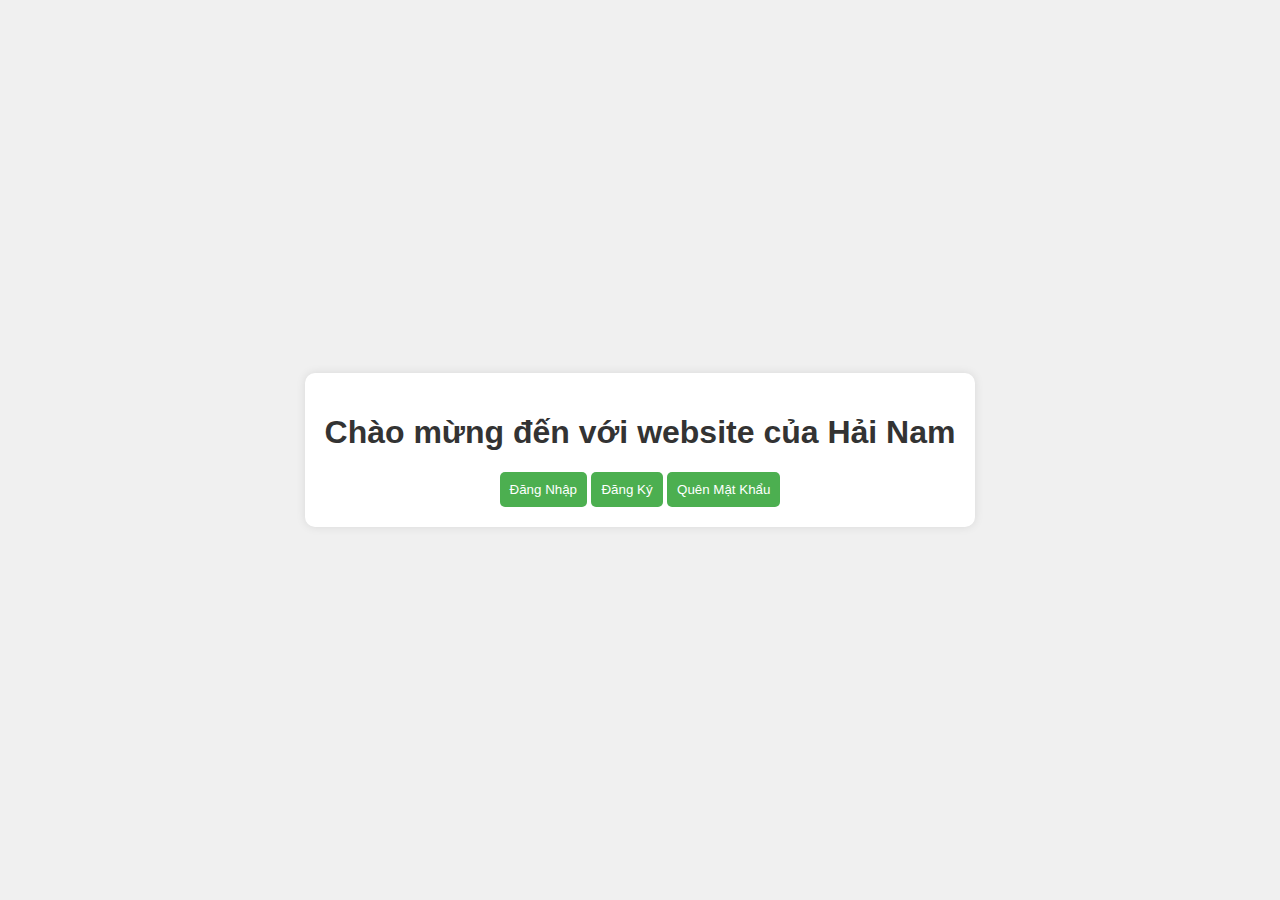
<file: index.html>
<!DOCTYPE html>
<html lang="vi">
<head>
    <meta charset="UTF-8">
    <meta name="viewport" content="width=device-width, initial-scale=1.0">
    <title>Trang chính</title>
    <link rel="stylesheet" href="style.css">
</head>
<body>
    <div class="container">
        <h1>Chào mừng đến với website của Hải Nam</h1>
        <button onclick="window.location.href='login.html'">Đăng Nhập</button>
        <button onclick="window.location.href='signup.html'">Đăng Ký</button>
        <button onclick="window.location.href='forgotpass.html'">Quên Mật Khẩu</button>
    </div>
</body>
</html>
</file>
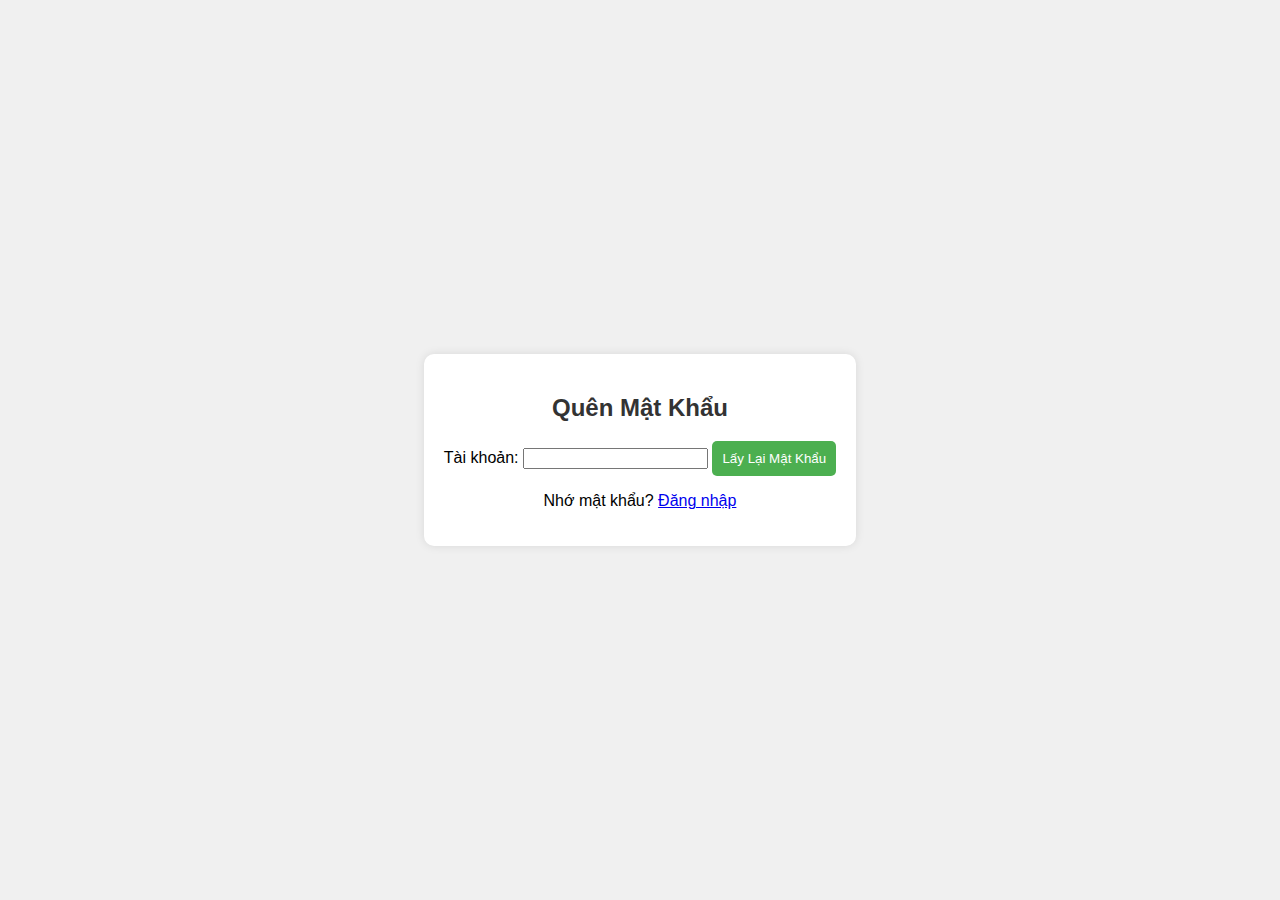
<file: forgotpass.html>
<!DOCTYPE html>
<html lang="vi">
<head>
    <meta charset="UTF-8">
    <meta name="viewport" content="width=device-width, initial-scale=1.0">
    <title>Quên Mật Khẩu</title>
    <link rel="stylesheet" href="style.css">
</head>
<body>
    <div class="container">
        <h2>Quên Mật Khẩu</h2>
        <form method="POST" action="forgotpass.php">
            <label for="username">Tài khoản:</label>
            <input type="text" id="username" name="username" required>
            <button type="submit">Lấy Lại Mật Khẩu</button>
        </form>
        <p>Nhớ mật khẩu? <a href="login.html">Đăng nhập</a></p>
    </div>
</body>
</html>
</file>
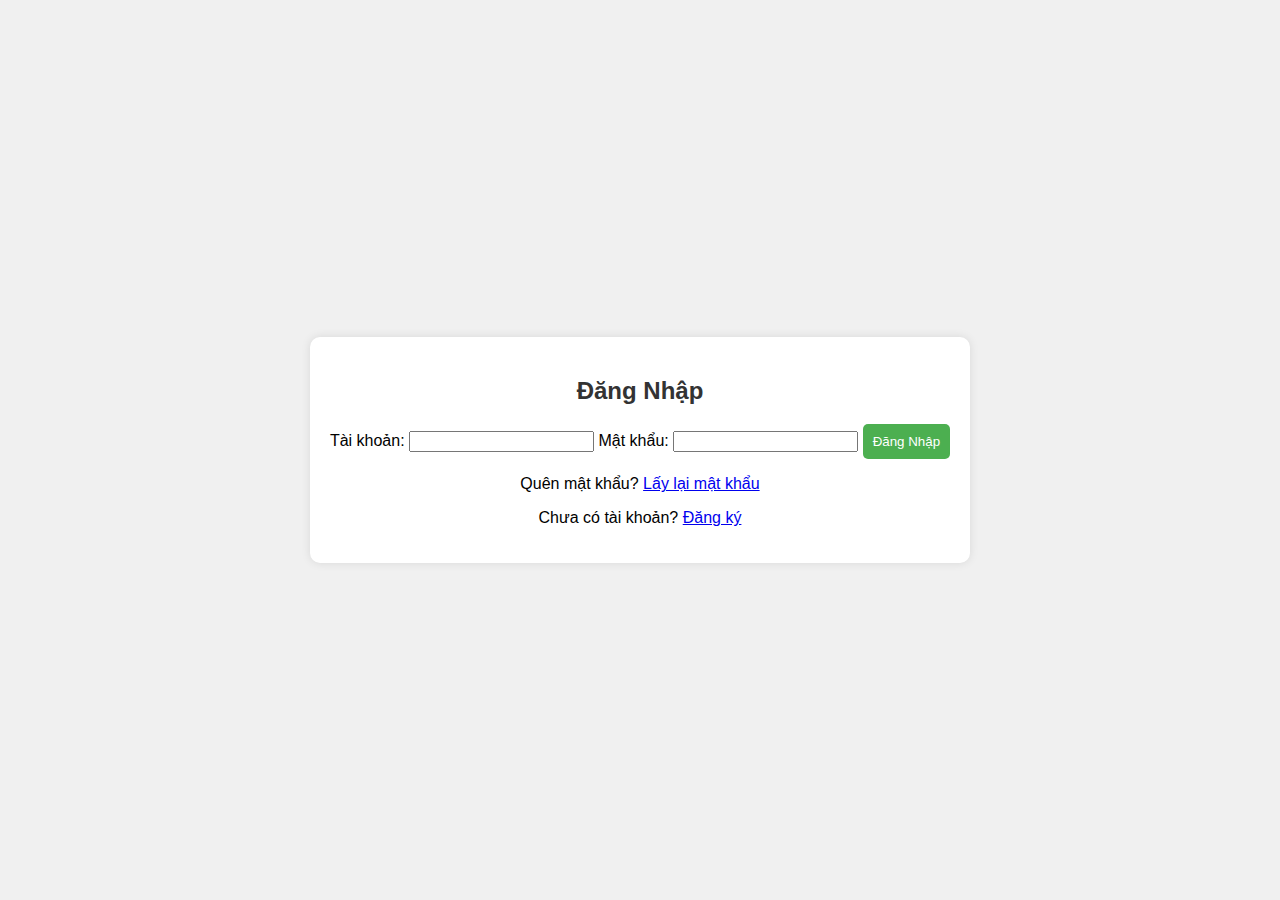
<file: login.html>
<!DOCTYPE html>
<html lang="vi">
<head>
    <meta charset="UTF-8">
    <meta name="viewport" content="width=device-width, initial-scale=1.0">
    <title>Đăng Nhập</title>
    <link rel="stylesheet" href="style.css">
</head>
<body>
    <div class="container">
        <h2>Đăng Nhập</h2>
        <form method="POST" action="login.php">
            <label for="username">Tài khoản:</label>
            <input type="text" id="username" name="username" required>
            <label for="password">Mật khẩu:</label>
            <input type="password" id="password" name="password" required>
            <button type="submit">Đăng Nhập</button>
        </form>
        <p>Quên mật khẩu? <a href="forgotpass.html">Lấy lại mật khẩu</a></p>
        <p>Chưa có tài khoản? <a href="signup.html">Đăng ký</a></p>
    </div>
</body>
</html>
</file>
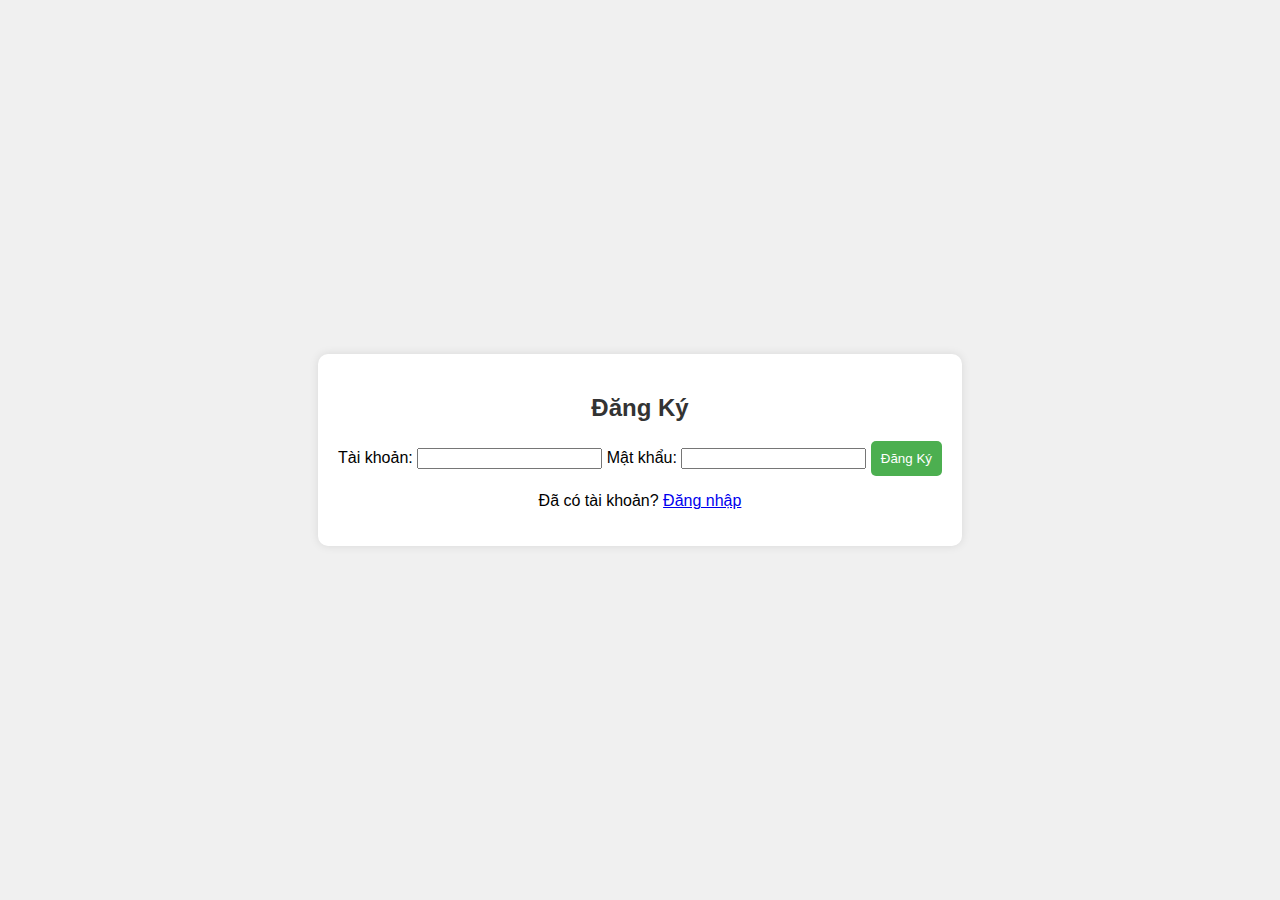
<file: signup.html>
<!DOCTYPE html>
<html lang="vi">
<head>
    <meta charset="UTF-8">
    <meta name="viewport" content="width=device-width, initial-scale=1.0">
    <title>Đăng Ký</title>
    <link rel="stylesheet" href="style.css">
</head>
<body>
    <div class="container">
        <h2>Đăng Ký</h2>
        <form method="POST" action="register.php">
            <label for="username">Tài khoản:</label>
            <input type="text" id="username" name="username" required>
            <label for="password">Mật khẩu:</label>
            <input type="password" id="password" name="password" required>
            <button type="submit">Đăng Ký</button>
        </form>
        <p>Đã có tài khoản? <a href="login.html">Đăng nhập</a></p>
    </div>
</body>
</html>
</file>
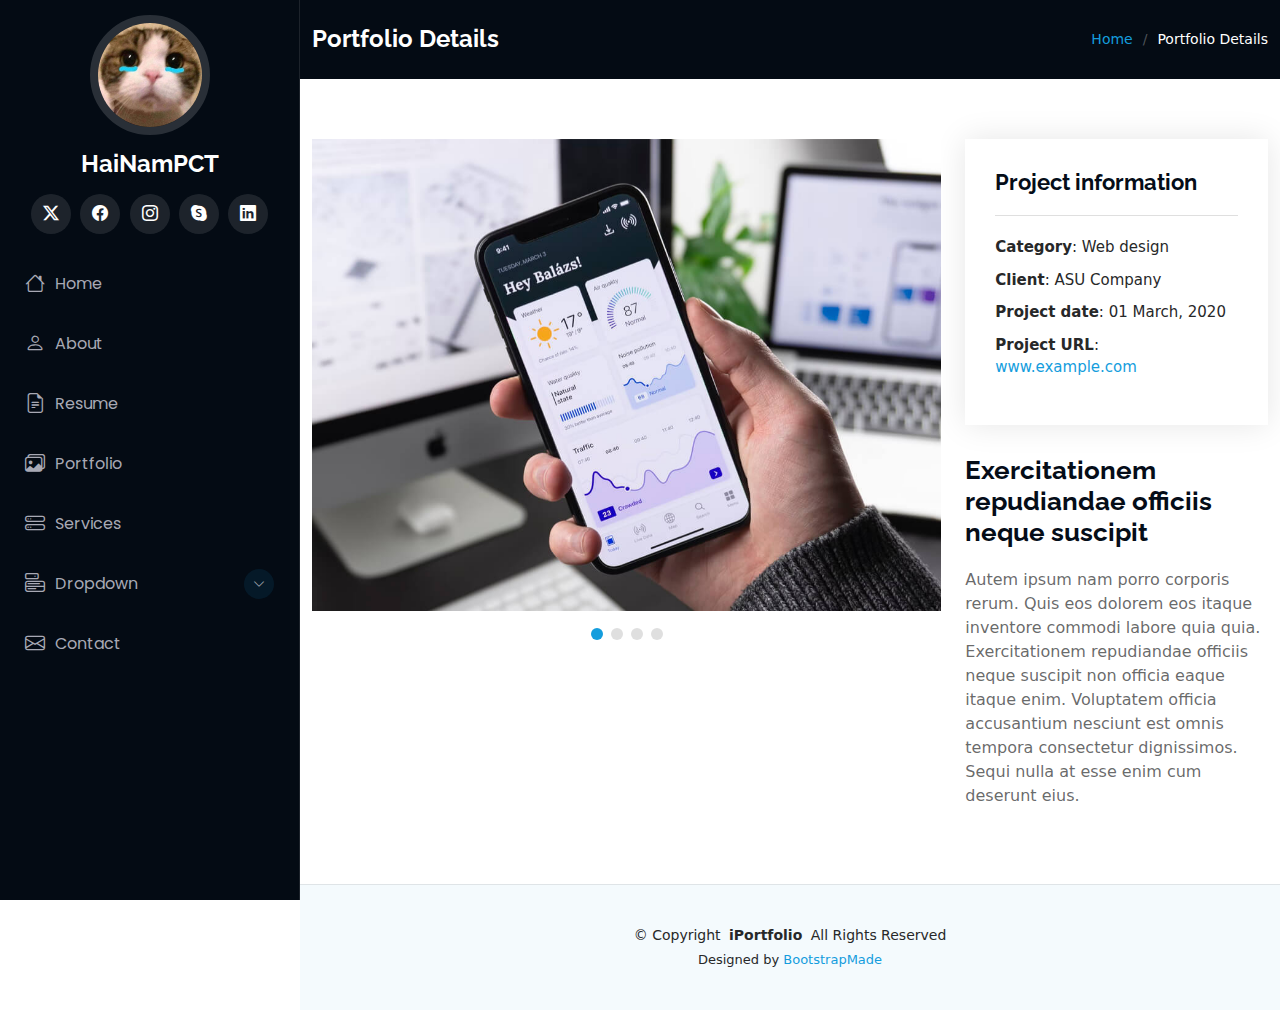
<file: templates/portfolio-details.html>
<!DOCTYPE html>
<html lang="en">

<head>
  <meta charset="utf-8">
  <meta content="width=device-width, initial-scale=1.0" name="viewport">
  <title>HaiNamPCT</title>
  <meta content="" name="description">
  <meta content="" name="keywords">

  <!-- Favicons -->
  <link href="assets/img/favicon.png" rel="icon">
  <link href="assets/img/apple-touch-icon.png" rel="apple-touch-icon">

  <!-- Fonts -->
  <link href="https://fonts.googleapis.com" rel="preconnect">
  <link href="https://fonts.gstatic.com" rel="preconnect" crossorigin>
  <link href="https://fonts.googleapis.com/css2?family=Roboto:ital,wght@0,100;0,300;0,400;0,500;0,700;0,900;1,100;1,300;1,400;1,500;1,700;1,900&family=Poppins:ital,wght@0,100;0,200;0,300;0,400;0,500;0,600;0,700;0,800;0,900;1,100;1,200;1,300;1,400;1,500;1,600;1,700;1,800;1,900&family=Raleway:ital,wght@0,100;0,200;0,300;0,400;0,500;0,600;0,700;0,800;0,900;1,100;1,200;1,300;1,400;1,500;1,600;1,700;1,800;1,900&display=swap" rel="stylesheet">

  <!-- Vendor CSS Files -->
  <link href="assets/vendor/bootstrap/css/bootstrap.min.css" rel="stylesheet">
  <link href="assets/vendor/bootstrap-icons/bootstrap-icons.css" rel="stylesheet">
  <link href="assets/vendor/aos/aos.css" rel="stylesheet">
  <link href="assets/vendor/glightbox/css/glightbox.min.css" rel="stylesheet">
  <link href="assets/vendor/swiper/swiper-bundle.min.css" rel="stylesheet">

  <!-- Main CSS File -->
  <link href="assets/css/main.css" rel="stylesheet">

  <!-- =======================================================
  * Template Name: iPortfolio
  * Template URL: https://bootstrapmade.com/iportfolio-bootstrap-portfolio-websites-template/
  * Updated: Jun 29 2024 with Bootstrap v5.3.3
  * Author: BootstrapMade.com
  * License: https://bootstrapmade.com/license/
  ======================================================== -->
</head>

<body class="portfolio-details-page">

  <header id="header" class="header dark-background d-flex flex-column">
    <i class="header-toggle d-xl-none bi bi-list"></i>

    <div class="profile-img">
      <img src="assets/img/my-profile-img.jpg" alt="" class="img-fluid rounded-circle">
    </div>

    <a href="index.html" class="logo d-flex align-items-center justify-content-center">
      <!-- Uncomment the line below if you also wish to use an image logo -->
      <!-- <img src="assets/img/logo.png" alt=""> -->
      <h1 class="sitename">HaiNamPCT</h1>
    </a>

    <div class="social-links text-center">
      <a href="#" class="twitter"><i class="bi bi-twitter-x"></i></a>
      <a href="#" class="facebook"><i class="bi bi-facebook"></i></a>
      <a href="#" class="instagram"><i class="bi bi-instagram"></i></a>
      <a href="#" class="google-plus"><i class="bi bi-skype"></i></a>
      <a href="#" class="linkedin"><i class="bi bi-linkedin"></i></a>
    </div>

    <nav id="navmenu" class="navmenu">
      <ul>
        <li><a href="#hero"><i class="bi bi-house navicon"></i>Home</a></li>
        <li><a href="#about"><i class="bi bi-person navicon"></i> About</a></li>
        <li><a href="#resume"><i class="bi bi-file-earmark-text navicon"></i> Resume</a></li>
        <li><a href="#portfolio"><i class="bi bi-images navicon"></i> Portfolio</a></li>
        <li><a href="#services"><i class="bi bi-hdd-stack navicon"></i> Services</a></li>
        <li class="dropdown"><a href="#"><i class="bi bi-menu-button navicon"></i> <span>Dropdown</span> <i class="bi bi-chevron-down toggle-dropdown"></i></a>
          <ul>
            <li><a href="#">Dropdown 1</a></li>
            <li class="dropdown"><a href="#"><span>Deep Dropdown</span> <i class="bi bi-chevron-down toggle-dropdown"></i></a>
              <ul>
                <li><a href="#">Deep Dropdown 1</a></li>
                <li><a href="#">Deep Dropdown 2</a></li>
                <li><a href="#">Deep Dropdown 3</a></li>
                <li><a href="#">Deep Dropdown 4</a></li>
                <li><a href="#">Deep Dropdown 5</a></li>
              </ul>
            </li>
            <li><a href="#">Dropdown 2</a></li>
            <li><a href="#">Dropdown 3</a></li>
            <li><a href="#">Dropdown 4</a></li>
          </ul>
        </li>
        <li><a href="#contact"><i class="bi bi-envelope navicon"></i> Contact</a></li>
      </ul>
    </nav>

  </header>

  <main class="main">

    <!-- Page Title -->
    <div class="page-title dark-background">
      <div class="container d-lg-flex justify-content-between align-items-center">
        <h1 class="mb-2 mb-lg-0">Portfolio Details</h1>
        <nav class="breadcrumbs">
          <ol>
            <li><a href="index.html">Home</a></li>
            <li class="current">Portfolio Details</li>
          </ol>
        </nav>
      </div>
    </div><!-- End Page Title -->

    <!-- Portfolio Details Section -->
    <section id="portfolio-details" class="portfolio-details section">

      <div class="container" data-aos="fade-up" data-aos-delay="100">

        <div class="row gy-4">

          <div class="col-lg-8">
            <div class="portfolio-details-slider swiper init-swiper">

              <script type="application/json" class="swiper-config">
                {
                  "loop": true,
                  "speed": 600,
                  "autoplay": {
                    "delay": 5000
                  },
                  "slidesPerView": "auto",
                  "pagination": {
                    "el": ".swiper-pagination",
                    "type": "bullets",
                    "clickable": true
                  }
                }
              </script>

              <div class="swiper-wrapper align-items-center">

                <div class="swiper-slide">
                  <img src="assets/img/portfolio/app-1.jpg" alt="">
                </div>

                <div class="swiper-slide">
                  <img src="assets/img/portfolio/product-1.jpg" alt="">
                </div>

                <div class="swiper-slide">
                  <img src="assets/img/portfolio/branding-1.jpg" alt="">
                </div>

                <div class="swiper-slide">
                  <img src="assets/img/portfolio/books-1.jpg" alt="">
                </div>

              </div>
              <div class="swiper-pagination"></div>
            </div>
          </div>

          <div class="col-lg-4">
            <div class="portfolio-info" data-aos="fade-up" data-aos-delay="200">
              <h3>Project information</h3>
              <ul>
                <li><strong>Category</strong>: Web design</li>
                <li><strong>Client</strong>: ASU Company</li>
                <li><strong>Project date</strong>: 01 March, 2020</li>
                <li><strong>Project URL</strong>: <a href="#">www.example.com</a></li>
              </ul>
            </div>
            <div class="portfolio-description" data-aos="fade-up" data-aos-delay="300">
              <h2>Exercitationem repudiandae officiis neque suscipit</h2>
              <p>
                Autem ipsum nam porro corporis rerum. Quis eos dolorem eos itaque inventore commodi labore quia quia. Exercitationem repudiandae officiis neque suscipit non officia eaque itaque enim. Voluptatem officia accusantium nesciunt est omnis tempora consectetur dignissimos. Sequi nulla at esse enim cum deserunt eius.
              </p>
            </div>
          </div>

        </div>

      </div>

    </section><!-- /Portfolio Details Section -->

  </main>

  <footer id="footer" class="footer position-relative light-background">

    <div class="container">
      <div class="copyright text-center ">
        <p>© <span>Copyright</span> <strong class="px-1 sitename">iPortfolio</strong> <span>All Rights Reserved</span></p>
      </div>
      <div class="credits">
        <!-- All the links in the footer should remain intact. -->
        <!-- You can delete the links only if you've purchased the pro version. -->
        <!-- Licensing information: https://bootstrapmade.com/license/ -->
        <!-- Purchase the pro version with working PHP/AJAX contact form: [buy-url] -->
        Designed by <a href="https://bootstrapmade.com/">BootstrapMade</a>
      </div>
    </div>

  </footer>

  <!-- Scroll Top -->
  <a href="#" id="scroll-top" class="scroll-top d-flex align-items-center justify-content-center"><i class="bi bi-arrow-up-short"></i></a>

  <!-- Preloader -->
  <div id="preloader"></div>

  <!-- Vendor JS Files -->
  <script src="assets/vendor/bootstrap/js/bootstrap.bundle.min.js"></script>
  <script src="assets/vendor/php-email-form/validate.js"></script>
  <script src="assets/vendor/aos/aos.js"></script>
  <script src="assets/vendor/typed.js/typed.umd.js"></script>
  <script src="assets/vendor/purecounter/purecounter_vanilla.js"></script>
  <script src="assets/vendor/waypoints/noframework.waypoints.js"></script>
  <script src="assets/vendor/glightbox/js/glightbox.min.js"></script>
  <script src="assets/vendor/imagesloaded/imagesloaded.pkgd.min.js"></script>
  <script src="assets/vendor/isotope-layout/isotope.pkgd.min.js"></script>
  <script src="assets/vendor/swiper/swiper-bundle.min.js"></script>

  <!-- Main JS File -->
  <script src="assets/js/main.js"></script>

</body>

</html>
</file>
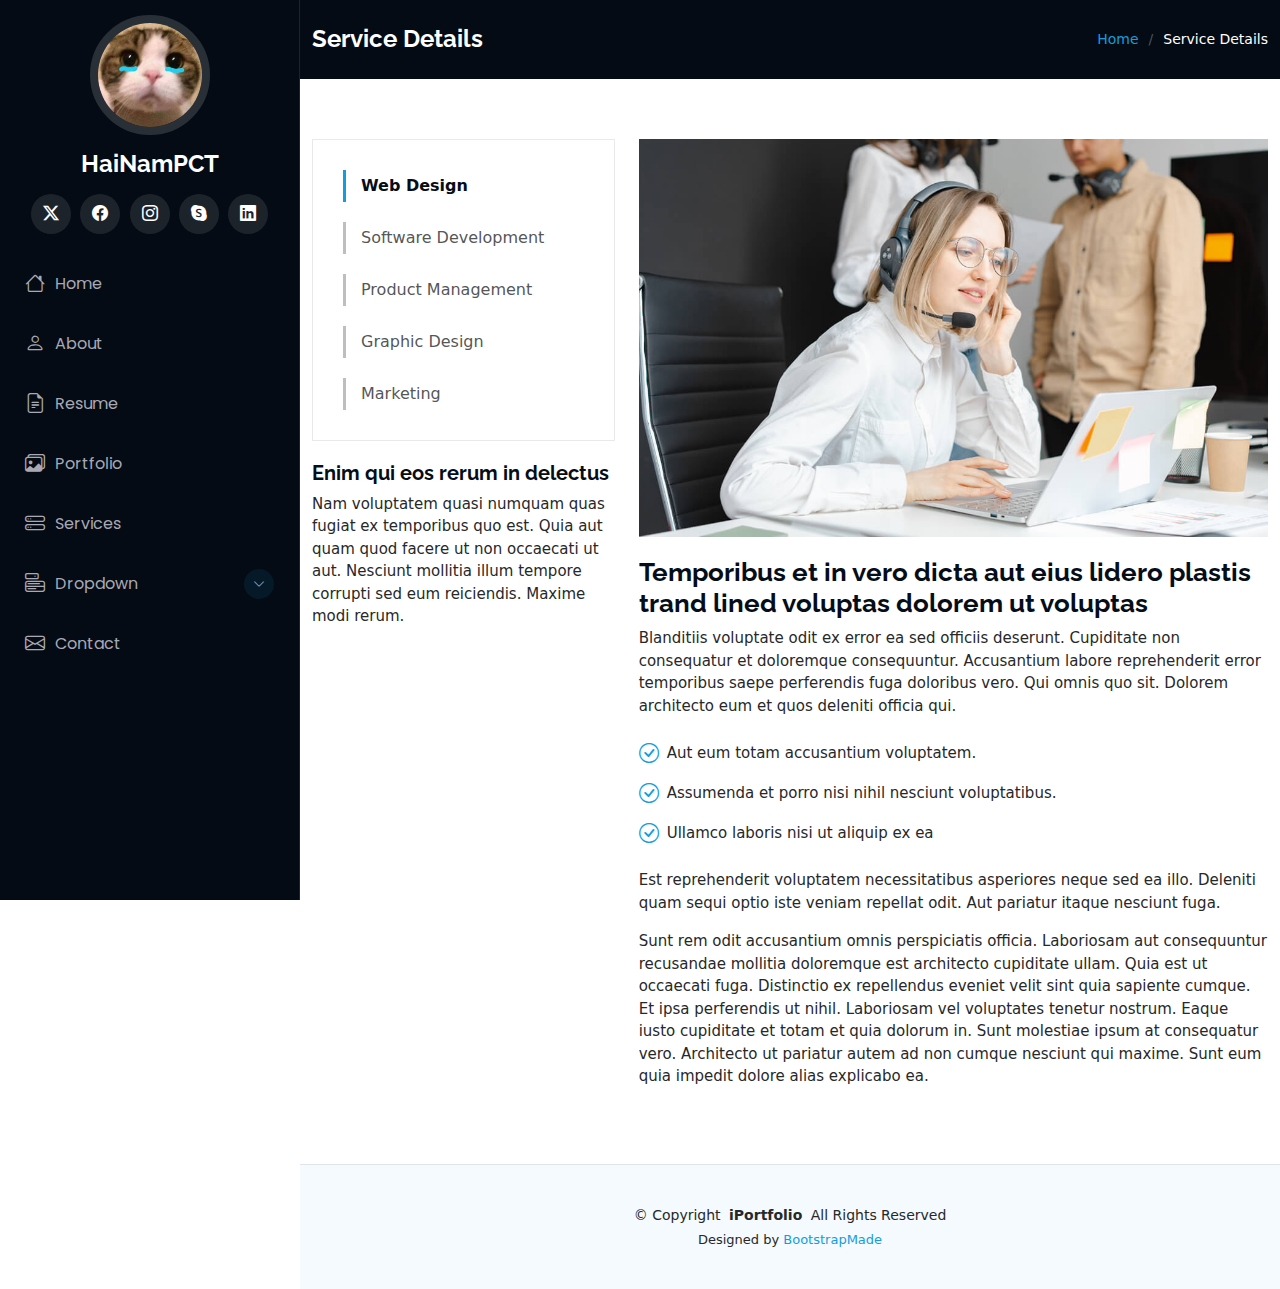
<file: templates/service-details.html>
<!DOCTYPE html>
<html lang="en">

<head>
  <meta charset="utf-8">
  <meta content="width=device-width, initial-scale=1.0" name="viewport">
  <title>Service Details - iPortfolio Bootstrap Template</title>
  <meta content="" name="description">
  <meta content="" name="keywords">

  <!-- Favicons -->
  <link href="assets/img/favicon.png" rel="icon">
  <link href="assets/img/apple-touch-icon.png" rel="apple-touch-icon">

  <!-- Fonts -->
  <link href="https://fonts.googleapis.com" rel="preconnect">
  <link href="https://fonts.gstatic.com" rel="preconnect" crossorigin>
  <link href="https://fonts.googleapis.com/css2?family=Roboto:ital,wght@0,100;0,300;0,400;0,500;0,700;0,900;1,100;1,300;1,400;1,500;1,700;1,900&family=Poppins:ital,wght@0,100;0,200;0,300;0,400;0,500;0,600;0,700;0,800;0,900;1,100;1,200;1,300;1,400;1,500;1,600;1,700;1,800;1,900&family=Raleway:ital,wght@0,100;0,200;0,300;0,400;0,500;0,600;0,700;0,800;0,900;1,100;1,200;1,300;1,400;1,500;1,600;1,700;1,800;1,900&display=swap" rel="stylesheet">

  <!-- Vendor CSS Files -->
  <link href="assets/vendor/bootstrap/css/bootstrap.min.css" rel="stylesheet">
  <link href="assets/vendor/bootstrap-icons/bootstrap-icons.css" rel="stylesheet">
  <link href="assets/vendor/aos/aos.css" rel="stylesheet">
  <link href="assets/vendor/glightbox/css/glightbox.min.css" rel="stylesheet">
  <link href="assets/vendor/swiper/swiper-bundle.min.css" rel="stylesheet">

  <!-- Main CSS File -->
  <link href="assets/css/main.css" rel="stylesheet">

  <!-- =======================================================
  * Template Name: iPortfolio
  * Template URL: https://bootstrapmade.com/iportfolio-bootstrap-portfolio-websites-template/
  * Updated: Jun 29 2024 with Bootstrap v5.3.3
  * Author: BootstrapMade.com
  * License: https://bootstrapmade.com/license/
  ======================================================== -->
</head>

<body class="service-details-page">

  <header id="header" class="header dark-background d-flex flex-column">
    <i class="header-toggle d-xl-none bi bi-list"></i>

    <div class="profile-img">
      <img src="assets/img/my-profile-img.jpg" alt="" class="img-fluid rounded-circle">
    </div>

    <a href="index.html" class="logo d-flex align-items-center justify-content-center">
      <!-- Uncomment the line below if you also wish to use an image logo -->
      <!-- <img src="assets/img/logo.png" alt=""> -->
      <h1 class="sitename">HaiNamPCT</h1>
    </a>

    <div class="social-links text-center">
      <a href="#" class="twitter"><i class="bi bi-twitter-x"></i></a>
      <a href="#" class="facebook"><i class="bi bi-facebook"></i></a>
      <a href="#" class="instagram"><i class="bi bi-instagram"></i></a>
      <a href="#" class="google-plus"><i class="bi bi-skype"></i></a>
      <a href="#" class="linkedin"><i class="bi bi-linkedin"></i></a>
    </div>

    <nav id="navmenu" class="navmenu">
      <ul>
        <li><a href="#hero"><i class="bi bi-house navicon"></i>Home</a></li>
        <li><a href="#about"><i class="bi bi-person navicon"></i> About</a></li>
        <li><a href="#resume"><i class="bi bi-file-earmark-text navicon"></i> Resume</a></li>
        <li><a href="#portfolio"><i class="bi bi-images navicon"></i> Portfolio</a></li>
        <li><a href="#services"><i class="bi bi-hdd-stack navicon"></i> Services</a></li>
        <li class="dropdown"><a href="#"><i class="bi bi-menu-button navicon"></i> <span>Dropdown</span> <i class="bi bi-chevron-down toggle-dropdown"></i></a>
          <ul>
            <li><a href="#">Dropdown 1</a></li>
            <li class="dropdown"><a href="#"><span>Deep Dropdown</span> <i class="bi bi-chevron-down toggle-dropdown"></i></a>
              <ul>
                <li><a href="#">Deep Dropdown 1</a></li>
                <li><a href="#">Deep Dropdown 2</a></li>
                <li><a href="#">Deep Dropdown 3</a></li>
                <li><a href="#">Deep Dropdown 4</a></li>
                <li><a href="#">Deep Dropdown 5</a></li>
              </ul>
            </li>
            <li><a href="#">Dropdown 2</a></li>
            <li><a href="#">Dropdown 3</a></li>
            <li><a href="#">Dropdown 4</a></li>
          </ul>
        </li>
        <li><a href="#contact"><i class="bi bi-envelope navicon"></i> Contact</a></li>
      </ul>
    </nav>

  </header>

  <main class="main">

    <!-- Page Title -->
    <div class="page-title dark-background">
      <div class="container d-lg-flex justify-content-between align-items-center">
        <h1 class="mb-2 mb-lg-0">Service Details</h1>
        <nav class="breadcrumbs">
          <ol>
            <li><a href="index.html">Home</a></li>
            <li class="current">Service Details</li>
          </ol>
        </nav>
      </div>
    </div><!-- End Page Title -->

    <!-- Service Details Section -->
    <section id="service-details" class="service-details section">

      <div class="container">

        <div class="row gy-4">

          <div class="col-lg-4" data-aos="fade-up" data-aos-delay="100">
            <div class="services-list">
              <a href="#" class="active">Web Design</a>
              <a href="#">Software Development</a>
              <a href="#">Product Management</a>
              <a href="#">Graphic Design</a>
              <a href="#">Marketing</a>
            </div>

            <h4>Enim qui eos rerum in delectus</h4>
            <p>Nam voluptatem quasi numquam quas fugiat ex temporibus quo est. Quia aut quam quod facere ut non occaecati ut aut. Nesciunt mollitia illum tempore corrupti sed eum reiciendis. Maxime modi rerum.</p>
          </div>

          <div class="col-lg-8" data-aos="fade-up" data-aos-delay="200">
            <img src="assets/img/services.jpg" alt="" class="img-fluid services-img">
            <h3>Temporibus et in vero dicta aut eius lidero plastis trand lined voluptas dolorem ut voluptas</h3>
            <p>
              Blanditiis voluptate odit ex error ea sed officiis deserunt. Cupiditate non consequatur et doloremque consequuntur. Accusantium labore reprehenderit error temporibus saepe perferendis fuga doloribus vero. Qui omnis quo sit. Dolorem architecto eum et quos deleniti officia qui.
            </p>
            <ul>
              <li><i class="bi bi-check-circle"></i> <span>Aut eum totam accusantium voluptatem.</span></li>
              <li><i class="bi bi-check-circle"></i> <span>Assumenda et porro nisi nihil nesciunt voluptatibus.</span></li>
              <li><i class="bi bi-check-circle"></i> <span>Ullamco laboris nisi ut aliquip ex ea</span></li>
            </ul>
            <p>
              Est reprehenderit voluptatem necessitatibus asperiores neque sed ea illo. Deleniti quam sequi optio iste veniam repellat odit. Aut pariatur itaque nesciunt fuga.
            </p>
            <p>
              Sunt rem odit accusantium omnis perspiciatis officia. Laboriosam aut consequuntur recusandae mollitia doloremque est architecto cupiditate ullam. Quia est ut occaecati fuga. Distinctio ex repellendus eveniet velit sint quia sapiente cumque. Et ipsa perferendis ut nihil. Laboriosam vel voluptates tenetur nostrum. Eaque iusto cupiditate et totam et quia dolorum in. Sunt molestiae ipsum at consequatur vero. Architecto ut pariatur autem ad non cumque nesciunt qui maxime. Sunt eum quia impedit dolore alias explicabo ea.
            </p>
          </div>

        </div>

      </div>

    </section><!-- /Service Details Section -->

  </main>

  <footer id="footer" class="footer position-relative light-background">

    <div class="container">
      <div class="copyright text-center ">
        <p>© <span>Copyright</span> <strong class="px-1 sitename">iPortfolio</strong> <span>All Rights Reserved</span></p>
      </div>
      <div class="credits">
        <!-- All the links in the footer should remain intact. -->
        <!-- You can delete the links only if you've purchased the pro version. -->
        <!-- Licensing information: https://bootstrapmade.com/license/ -->
        <!-- Purchase the pro version with working PHP/AJAX contact form: [buy-url] -->
        Designed by <a href="https://bootstrapmade.com/">BootstrapMade</a>
      </div>
    </div>

  </footer>

  <!-- Scroll Top -->
  <a href="#" id="scroll-top" class="scroll-top d-flex align-items-center justify-content-center"><i class="bi bi-arrow-up-short"></i></a>

  <!-- Preloader -->
  <div id="preloader"></div>

  <!-- Vendor JS Files -->
  <script src="assets/vendor/bootstrap/js/bootstrap.bundle.min.js"></script>
  <script src="assets/vendor/php-email-form/validate.js"></script>
  <script src="assets/vendor/aos/aos.js"></script>
  <script src="assets/vendor/typed.js/typed.umd.js"></script>
  <script src="assets/vendor/purecounter/purecounter_vanilla.js"></script>
  <script src="assets/vendor/waypoints/noframework.waypoints.js"></script>
  <script src="assets/vendor/glightbox/js/glightbox.min.js"></script>
  <script src="assets/vendor/imagesloaded/imagesloaded.pkgd.min.js"></script>
  <script src="assets/vendor/isotope-layout/isotope.pkgd.min.js"></script>
  <script src="assets/vendor/swiper/swiper-bundle.min.js"></script>

  <!-- Main JS File -->
  <script src="assets/js/main.js"></script>

</body>

</html>
</file>
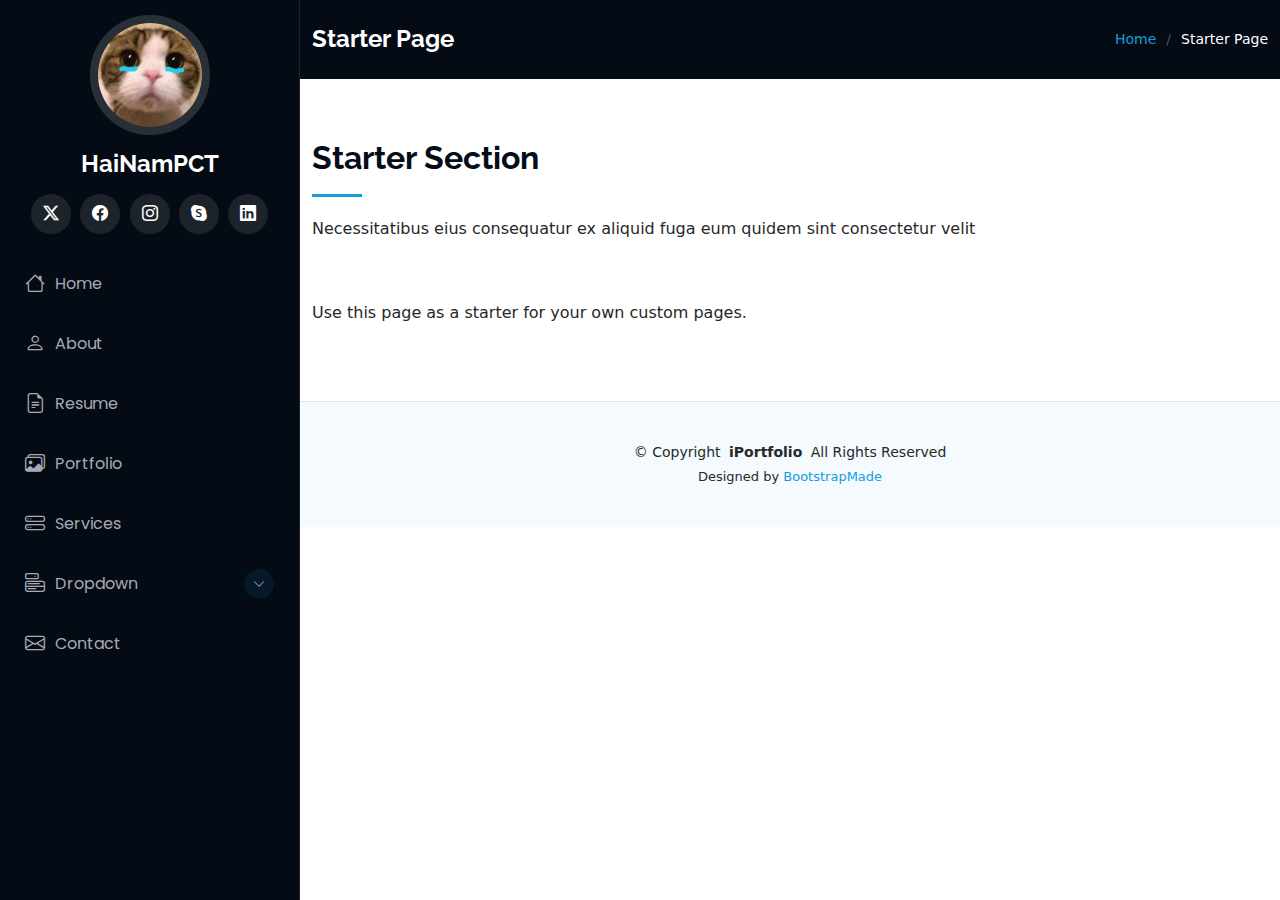
<file: templates/starter-page.html>
<!DOCTYPE html>
<html lang="en">

<head>
  <meta charset="utf-8">
  <meta content="width=device-width, initial-scale=1.0" name="viewport">
  <title>Starter Page - iPortfolio Bootstrap Template</title>
  <meta content="" name="description">
  <meta content="" name="keywords">

  <!-- Favicons -->
  <link href="assets/img/favicon.png" rel="icon">
  <link href="assets/img/apple-touch-icon.png" rel="apple-touch-icon">

  <!-- Fonts -->
  <link href="https://fonts.googleapis.com" rel="preconnect">
  <link href="https://fonts.gstatic.com" rel="preconnect" crossorigin>
  <link href="https://fonts.googleapis.com/css2?family=Roboto:ital,wght@0,100;0,300;0,400;0,500;0,700;0,900;1,100;1,300;1,400;1,500;1,700;1,900&family=Poppins:ital,wght@0,100;0,200;0,300;0,400;0,500;0,600;0,700;0,800;0,900;1,100;1,200;1,300;1,400;1,500;1,600;1,700;1,800;1,900&family=Raleway:ital,wght@0,100;0,200;0,300;0,400;0,500;0,600;0,700;0,800;0,900;1,100;1,200;1,300;1,400;1,500;1,600;1,700;1,800;1,900&display=swap" rel="stylesheet">

  <!-- Vendor CSS Files -->
  <link href="assets/vendor/bootstrap/css/bootstrap.min.css" rel="stylesheet">
  <link href="assets/vendor/bootstrap-icons/bootstrap-icons.css" rel="stylesheet">
  <link href="assets/vendor/aos/aos.css" rel="stylesheet">
  <link href="assets/vendor/glightbox/css/glightbox.min.css" rel="stylesheet">
  <link href="assets/vendor/swiper/swiper-bundle.min.css" rel="stylesheet">

  <!-- Main CSS File -->
  <link href="assets/css/main.css" rel="stylesheet">

  <!-- =======================================================
  * Template Name: iPortfolio
  * Template URL: https://bootstrapmade.com/iportfolio-bootstrap-portfolio-websites-template/
  * Updated: Jun 29 2024 with Bootstrap v5.3.3
  * Author: BootstrapMade.com
  * License: https://bootstrapmade.com/license/
  ======================================================== -->
</head>

<body class="starter-page-page">

  <header id="header" class="header dark-background d-flex flex-column">
    <i class="header-toggle d-xl-none bi bi-list"></i>

    <div class="profile-img">
      <img src="assets/img/my-profile-img.jpg" alt="" class="img-fluid rounded-circle">
    </div>

    <a href="index.html" class="logo d-flex align-items-center justify-content-center">
      <!-- Uncomment the line below if you also wish to use an image logo -->
      <!-- <img src="assets/img/logo.png" alt=""> -->
      <h1 class="sitename">HaiNamPCT</h1>
    </a>

    <div class="social-links text-center">
      <a href="#" class="twitter"><i class="bi bi-twitter-x"></i></a>
      <a href="#" class="facebook"><i class="bi bi-facebook"></i></a>
      <a href="#" class="instagram"><i class="bi bi-instagram"></i></a>
      <a href="#" class="google-plus"><i class="bi bi-skype"></i></a>
      <a href="#" class="linkedin"><i class="bi bi-linkedin"></i></a>
    </div>

    <nav id="navmenu" class="navmenu">
      <ul>
        <li><a href="#hero"><i class="bi bi-house navicon"></i>Home</a></li>
        <li><a href="#about"><i class="bi bi-person navicon"></i> About</a></li>
        <li><a href="#resume"><i class="bi bi-file-earmark-text navicon"></i> Resume</a></li>
        <li><a href="#portfolio"><i class="bi bi-images navicon"></i> Portfolio</a></li>
        <li><a href="#services"><i class="bi bi-hdd-stack navicon"></i> Services</a></li>
        <li class="dropdown"><a href="#"><i class="bi bi-menu-button navicon"></i> <span>Dropdown</span> <i class="bi bi-chevron-down toggle-dropdown"></i></a>
          <ul>
            <li><a href="#">Dropdown 1</a></li>
            <li class="dropdown"><a href="#"><span>Deep Dropdown</span> <i class="bi bi-chevron-down toggle-dropdown"></i></a>
              <ul>
                <li><a href="#">Deep Dropdown 1</a></li>
                <li><a href="#">Deep Dropdown 2</a></li>
                <li><a href="#">Deep Dropdown 3</a></li>
                <li><a href="#">Deep Dropdown 4</a></li>
                <li><a href="#">Deep Dropdown 5</a></li>
              </ul>
            </li>
            <li><a href="#">Dropdown 2</a></li>
            <li><a href="#">Dropdown 3</a></li>
            <li><a href="#">Dropdown 4</a></li>
          </ul>
        </li>
        <li><a href="#contact"><i class="bi bi-envelope navicon"></i> Contact</a></li>
      </ul>
    </nav>

  </header>

  <main class="main">

    <!-- Page Title -->
    <div class="page-title dark-background">
      <div class="container d-lg-flex justify-content-between align-items-center">
        <h1 class="mb-2 mb-lg-0">Starter Page</h1>
        <nav class="breadcrumbs">
          <ol>
            <li><a href="index.html">Home</a></li>
            <li class="current">Starter Page</li>
          </ol>
        </nav>
      </div>
    </div><!-- End Page Title -->

    <!-- Starter Section Section -->
    <section id="starter-section" class="starter-section section">

      <!-- Section Title -->
      <div class="container section-title" data-aos="fade-up">
        <h2>Starter Section</h2>
        <p>Necessitatibus eius consequatur ex aliquid fuga eum quidem sint consectetur velit</p>
      </div><!-- End Section Title -->

      <div class="container" data-aos="fade-up">
        <p>Use this page as a starter for your own custom pages.</p>
      </div>

    </section><!-- /Starter Section Section -->

  </main>

  <footer id="footer" class="footer position-relative light-background">

    <div class="container">
      <div class="copyright text-center ">
        <p>© <span>Copyright</span> <strong class="px-1 sitename">iPortfolio</strong> <span>All Rights Reserved</span></p>
      </div>
      <div class="credits">
        <!-- All the links in the footer should remain intact. -->
        <!-- You can delete the links only if you've purchased the pro version. -->
        <!-- Licensing information: https://bootstrapmade.com/license/ -->
        <!-- Purchase the pro version with working PHP/AJAX contact form: [buy-url] -->
        Designed by <a href="https://bootstrapmade.com/">BootstrapMade</a>
      </div>
    </div>

  </footer>

  <!-- Scroll Top -->
  <a href="#" id="scroll-top" class="scroll-top d-flex align-items-center justify-content-center"><i class="bi bi-arrow-up-short"></i></a>

  <!-- Preloader -->
  <div id="preloader"></div>

  <!-- Vendor JS Files -->
  <script src="assets/vendor/bootstrap/js/bootstrap.bundle.min.js"></script>
  <script src="assets/vendor/php-email-form/validate.js"></script>
  <script src="assets/vendor/aos/aos.js"></script>
  <script src="assets/vendor/typed.js/typed.umd.js"></script>
  <script src="assets/vendor/purecounter/purecounter_vanilla.js"></script>
  <script src="assets/vendor/waypoints/noframework.waypoints.js"></script>
  <script src="assets/vendor/glightbox/js/glightbox.min.js"></script>
  <script src="assets/vendor/imagesloaded/imagesloaded.pkgd.min.js"></script>
  <script src="assets/vendor/isotope-layout/isotope.pkgd.min.js"></script>
  <script src="assets/vendor/swiper/swiper-bundle.min.js"></script>

  <!-- Main JS File -->
  <script src="assets/js/main.js"></script>

</body>

</html>
</file>
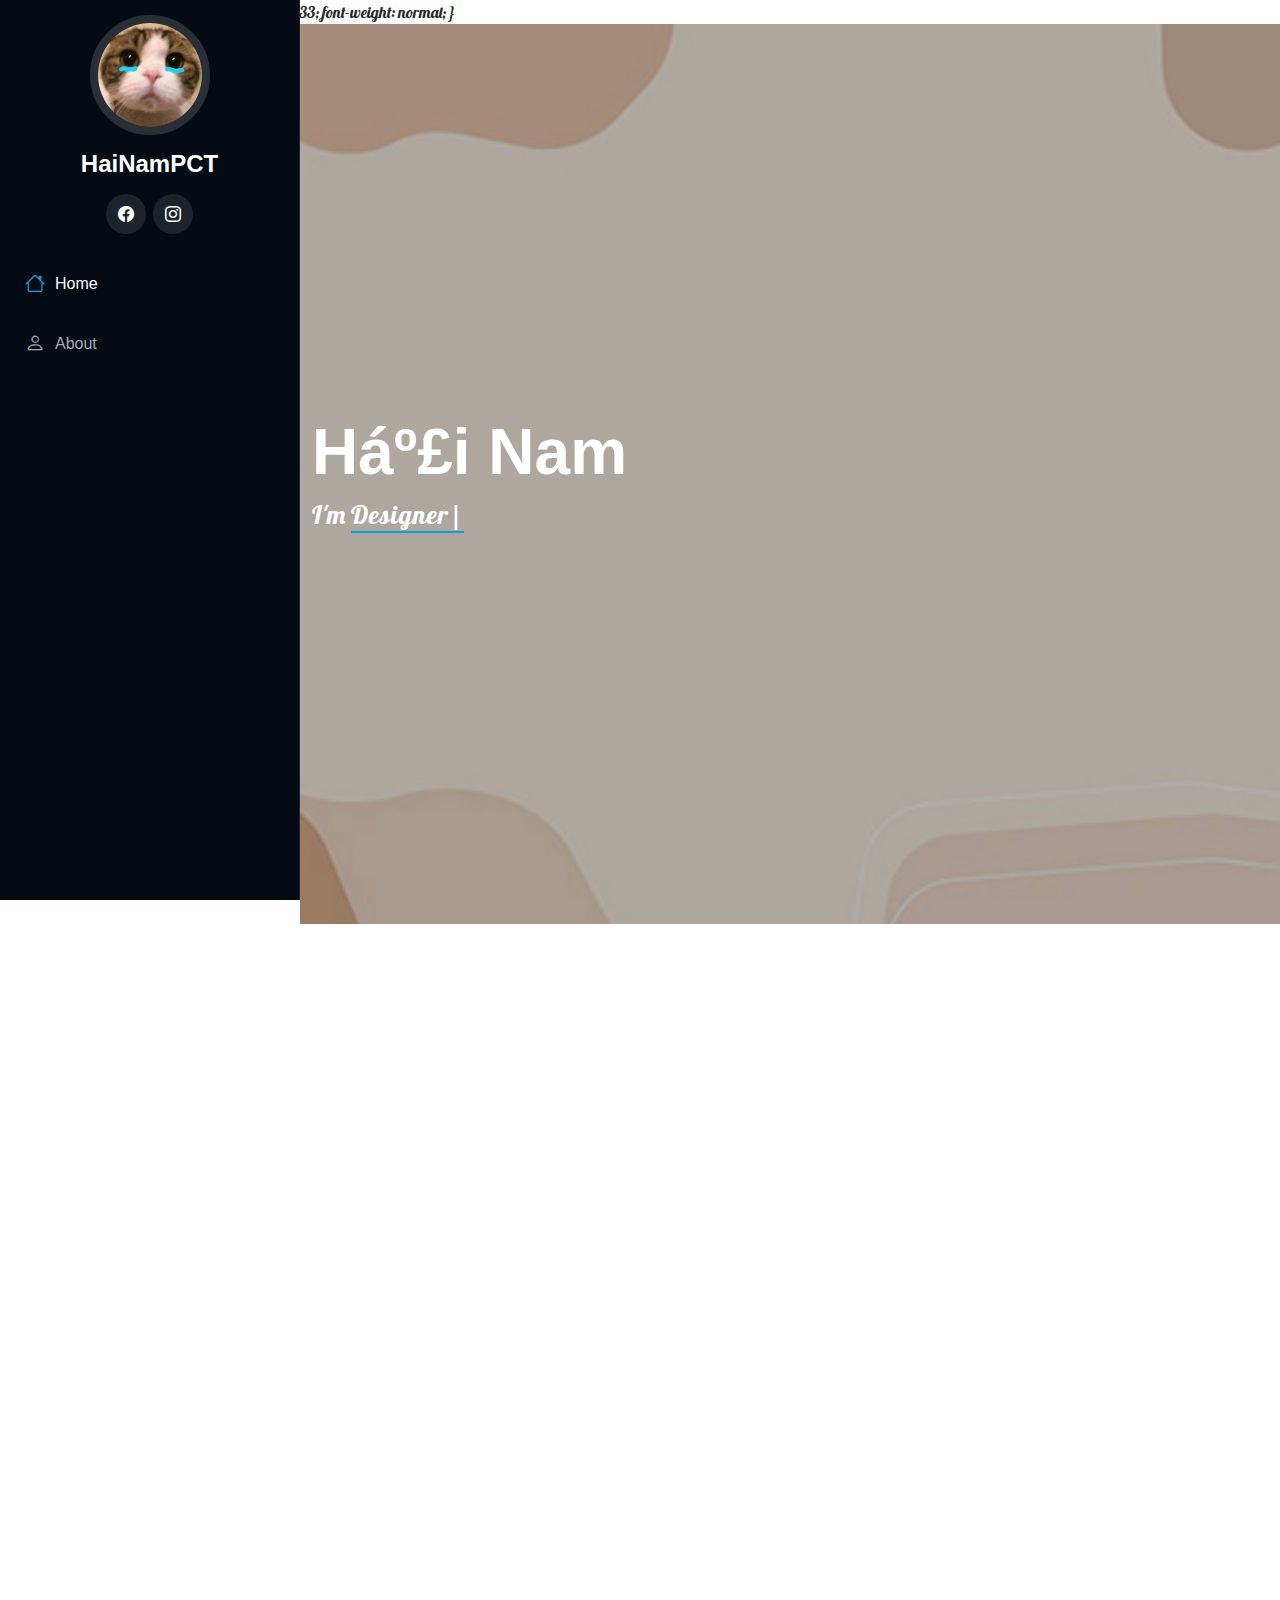
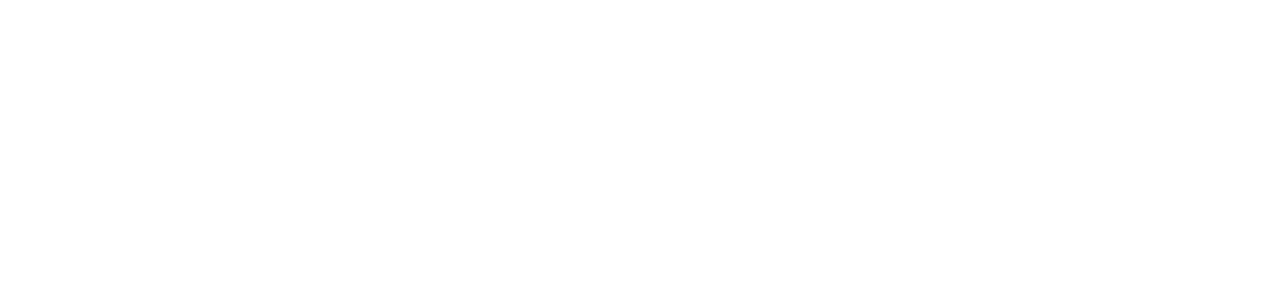
<file: templates/welcome.html>
<!DOCTYPE html>
<html lang="en">

<head>
    <meta charset="Lobster">
    <meta content="width=device-width, initial-scale=1.0" name="viewport">
    <title>HaiNamPCT</title>
    <meta content="" name="description">
    <meta content="" name="keywords">

    <!-- Favicons -->
    <link href="assets/img/favicon.png" rel="icon">
    <link href="assets/img/apple-touch-icon.png" rel="apple-touch-icon">

    <!-- Fonts -->
    <link href="https://fonts.googleapis.com" rel="preconnect">
    <link href="https://fonts.gstatic.com" rel="preconnect" crossorigin>
    <link href="https://fonts.googleapis.com/css2?family=Lobster&display=swap" rel="stylesheet">

    <!-- Vendor CSS Files -->
    <link href="assets/vendor/bootstrap/css/bootstrap.min.css" rel="stylesheet">
    <link href="assets/vendor/bootstrap-icons/bootstrap-icons.css" rel="stylesheet">
    <link href="assets/vendor/aos/aos.css" rel="stylesheet">
    <link href="assets/vendor/glightbox/css/glightbox.min.css" rel="stylesheet">
    <link href="assets/vendor/swiper/swiper-bundle.min.css" rel="stylesheet">

    <!-- Main CSS File -->
    <link href="assets/css/main.css" rel="stylesheet">

    <!-- =======================================================
    * Template Name: iPortfolio
    * Template URL: https://bootstrapmade.com/iportfolio-bootstrap-portfolio-websites-template/
    * Updated: Jun 29 2024 with Bootstrap v5.3.3
    * Author: BootstrapMade.com
    * License: https://bootstrapmade.com/license/
    ======================================================== -->
</head>
    h1, h2, h3 {
        font-family: 'Lobster', cursive;
        color: #333;
        font-weight: normal;
    }

<body class="index-page">

    <header id="header" class="header dark-background d-flex flex-column">
        <i class="header-toggle d-xl-none bi bi-list"></i>

        <div class="profile-img">
            <img src="assets/img/my-profile-img.jpg" alt="" class="img-fluid rounded-circle">
        </div>

        <a href="index.html" class="logo d-flex align-items-center justify-content-center">
            <!-- Uncomment the line below if you also wish to use an image logo -->
            <!-- <img src="assets/img/logo.png" alt=""> -->
            <h1 class="sitename">HaiNamPCT</h1>
        </a>

        <div class="social-links text-center">
            <a href="https://www.facebook.com/profile.php?id=100084077675979" class="facebook"><i class="bi bi-facebook"></i></a>
            <a href="#" class="Locket"><i class="bi bi-instagram"></i></a>
        </div>

        <nav id="navmenu" class="navmenu">
            <ul>
                <li><a href="#hero" class="active"><i class="bi bi-house navicon"></i>Home</a></li>
                <li><a href="#about"><i class="bi bi-person navicon"></i> About</a></li>
        </nav>

    </header>

    <main class="main">

        <!-- Hero Section -->
        <section id="hero" class="hero section dark-background">

            <img src="assets/img/hero-bg.jpg" alt="" data-aos="fade-in" class="">

            <div class="container" data-aos="fade-up" data-aos-delay="100">
                <h2>Hải Nam</h2>
                <p>I'm <span class="typed" data-typed-items="Designer, Developer, Cuber">Designer</span><span class="typed-cursor typed-cursor--blink" aria-hidden="true"></span><span class="typed-cursor typed-cursor--blink" aria-hidden="true"></span></p>
            </div>

        </section><!-- /Hero Section -->
        <!-- About Section -->
        <section id="about" class="about section">

            <!-- Section Title -->
            <div class="container section-title" data-aos="fade-up">
                <h2>About</h2>
                <p>Sinh sống ở Việt Nam, Là thằng đẹp trai nhất Việt Nam.</p>
            </div><!-- End Section Title -->

            <div class="container" data-aos="fade-up" data-aos-delay="100">

                <div class="row gy-4 justify-content-center">
                    <div class="col-lg-4">
                        <img src="assets/img/my-profile-img.jpg" class="img-fluid" alt="">
                    </div>
                    <div class="col-lg-8 content">
                        <h2>UI/UX Designer &amp; Web Developer.</h2>
                        <p class="fst-italic py-3">
                            sub 30 và giải rubik chậm nhất Việt Nam.
                        </p>
                        <div class="row">
                            <div class="col-lg-6">
                                <ul>
                                    <li><i class="bi bi-chevron-right"></i> <strong>Birthday:</strong> <span>26/07/2012</span></li>
                                    <li><i class="bi bi-chevron-right"></i> <strong>Website:</strong> <span>Haven't =))'</span></li>
                                    <li><i class="bi bi-chevron-right"></i> <strong>Phone:</strong> <span>+84 374 889 008</span></li>
                                    <li><i class="bi bi-chevron-right"></i> <strong>City:</strong> <span>Thành Phố Vinh, Nghệ An, Việt Nam</span></li>
                                </ul>
                            </div>
                            <div class="col-lg-6">
                                <ul>
                                    <li><i class="bi bi-chevron-right"></i> <strong>Age:</strong> <span>12</span></li>
                                    <li><i class="bi bi-chevron-right"></i> <strong>Degree:</strong> <span>Noob</span></li>
                                    <li><i class="bi bi-chevron-right"></i> <strong>Email:</strong> <span>huuanhquan219@gmail.com</span></li>
                                    <li><i class="bi bi-chevron-right"></i> <strong>Freelance:</strong> <span>Available</span></li>
                                </ul>
                            </div>
                        </div>
                        <p class="py-3">
                            Đi con Phích Ghia A Dua=)), phóng chậm nhất Việt Nam.
                        </p>
                    </div>
                </div>

            </div>

        </section><!-- /About Section -->
        <!-- Stats Section -->
        <section id="stats" class="stats section">

            <div class="container" data-aos="fade-up" data-aos-delay="100">

                <div class="row gy-4">

                    <div class="col-lg-3 col-md-6">
                        <div class="stats-item">
                            <i class="bi bi-emoji-smile"></i>
                            <span data-purecounter-start="0" data-purecounter-end="232" data-purecounter-duration="1" class="purecounter"></span>
                            <p><strong>Happy Clients</strong> <span>consequuntur quae</span></p>
                        </div>
                    </div><!-- End Stats Item -->
                    </footer>

                    <!-- Scroll Top -->
                    <a href="#" id="scroll-top" class="scroll-top d-flex align-items-center justify-content-center"><i class="bi bi-arrow-up-short"></i></a>

                    <!-- Preloader -->
                    <div id="preloader"></div>

                    <!-- Vendor JS Files -->
                    <script src="assets/vendor/bootstrap/js/bootstrap.bundle.min.js"></script>
                    <script src="assets/vendor/php-email-form/validate.js"></script>
                    <script src="assets/vendor/aos/aos.js"></script>
                    <script src="assets/vendor/typed.js/typed.umd.js"></script>
                    <script src="assets/vendor/purecounter/purecounter_vanilla.js"></script>
                    <script src="assets/vendor/waypoints/noframework.waypoints.js"></script>
                    <script src="assets/vendor/glightbox/js/glightbox.min.js"></script>
                    <script src="assets/vendor/imagesloaded/imagesloaded.pkgd.min.js"></script>
                    <script src="assets/vendor/isotope-layout/isotope.pkgd.min.js"></script>
                    <script src="assets/vendor/swiper/swiper-bundle.min.js"></script>

                    <!-- Main JS File -->
                    <script src="assets/js/main.js"></script>

</body>

</html>
</file>
<file: style.css>
body {
    background-color: #f0f0f0;
    font-family: Arial, sans-serif;
    display: flex;
    justify-content: center;
    align-items: center;
    height: 100vh;
    margin: 0;
}

.container {
    background-color: white;
    padding: 20px;
    border-radius: 10px;
    box-shadow: 0 0 10px rgba(0, 0, 0, 0.1);
    text-align: center;
}

h1, h2 {
    color: #333;
}

button {
    background-color: #4CAF50;
    color: white;
    padding: 10px;
    border: none;
    border-radius: 5px;
    cursor: pointer;
}

    button:hover {
        background-color: #45a049;
    }
</file>
<file: templates/assets/css/main.css>
/**
* Template Name: iPortfolio
* Template URL: https://bootstrapmade.com/iportfolio-bootstrap-portfolio-websites-template/
* Updated: Jun 29 2024 with Bootstrap v5.3.3
* Author: BootstrapMade.com
* License: https://bootstrapmade.com/license/
*/

/*--------------------------------------------------------------
# Font & Color Variables
# Help: https://bootstrapmade.com/color-system/
--------------------------------------------------------------*/
/* Fonts */
:root {
  --default-font: "Lobster",  system-ui, -apple-system, "Lobster", Roboto, "Lobster", Arial, "Lobster", "Liberation Sans", sans-serif, "Apple Color Emoji", "Segoe UI Emoji", "Segoe UI Symbol", "Noto Color Emoji";
  --heading-font: "Raleway",  sans-serif;
  --nav-font: "Poppins",  sans-serif;
}

/* Global Colors - The following color variables are used throughout the website. Updating them here will change the color scheme of the entire website */
:root { 
  --background-color: #ffffff; /* Background color for the entire website, including individual sections */
  --default-color: #272829; /* Default color used for the majority of the text content across the entire website */
  --heading-color: #050d18; /* Color for headings, subheadings and title throughout the website */
  --accent-color: #149ddd; /* Accent color that represents your brand on the website. It's used for buttons, links, and other elements that need to stand out */
  --surface-color: #ffffff; /* The surface color is used as a background of boxed elements within sections, such as cards, icon boxes, or other elements that require a visual separation from the global background. */
  --contrast-color: #ffffff; /* Contrast color for text, ensuring readability against backgrounds of accent, heading, or default colors. */
}

/* Nav Menu Colors - The following color variables are used specifically for the navigation menu. They are separate from the global colors to allow for more customization options */
:root {
  --nav-color: #a8a9b4;  /* The default color of the main navmenu links */
  --nav-hover-color: #ffffff; /* Applied to main navmenu links when they are hovered over or active */
  --nav-mobile-background-color: #040b14; /* Used as the background color for mobile navigation menu */
  --nav-dropdown-background-color: #040b14; /* Used as the background color for dropdown items that appear when hovering over primary navigation items */
  --nav-dropdown-color: #a8a9b4; /* Used for navigation links of the dropdown items in the navigation menu. */
  --nav-dropdown-hover-color: #ffffff; /* Similar to --nav-hover-color, this color is applied to dropdown navigation links when they are hovered over. */
}

/* Color Presets - These classes override global colors when applied to any section or element, providing reuse of the sam color scheme. */

.light-background {
  --background-color: #f4fafd;
  --surface-color: #ffffff;
}

.dark-background {
  --background-color: #040b14;
  --default-color: #ffffff;
  --heading-color: #ffffff;
  --surface-color: #151f2b;
  --contrast-color: #ffffff;
}

/* Smooth scroll */
:root {
  scroll-behavior: smooth;
}

/*--------------------------------------------------------------
# General Styling & Shared Classes
--------------------------------------------------------------*/
body {
  color: var(--default-color);
  background-color: var(--background-color);
  font-family: var(--default-font);
}

a {
  color: var(--accent-color);
  text-decoration: none;
  transition: 0.3s;
}

a:hover {
  color: color-mix(in srgb, var(--accent-color), transparent 25%);
  text-decoration: none;
}

h1,
h2,
h3,
h4,
h5,
h6 {
  color: var(--heading-color);
  font-family: var(--heading-font);
}

/* PHP Email Form Messages
------------------------------*/
.php-email-form .error-message {
  display: none;
  background: #df1529;
  color: #ffffff;
  text-align: left;
  padding: 15px;
  margin-bottom: 24px;
  font-weight: 600;
}

.php-email-form .sent-message {
  display: none;
  color: #ffffff;
  background: #059652;
  text-align: center;
  padding: 15px;
  margin-bottom: 24px;
  font-weight: 600;
}

.php-email-form .loading {
  display: none;
  background: var(--surface-color);
  text-align: center;
  padding: 15px;
  margin-bottom: 24px;
}

.php-email-form .loading:before {
  content: "";
  display: inline-block;
  border-radius: 50%;
  width: 24px;
  height: 24px;
  margin: 0 10px -6px 0;
  border: 3px solid var(--accent-color);
  border-top-color: var(--surface-color);
  animation: php-email-form-loading 1s linear infinite;
}

@keyframes php-email-form-loading {
  0% {
    transform: rotate(0deg);
  }

  100% {
    transform: rotate(360deg);
  }
}

/*--------------------------------------------------------------
# Global Header
--------------------------------------------------------------*/
.header {
  color: var(--default-color);
  background-color: var(--background-color);
  position: fixed;
  top: 0;
  left: 0;
  bottom: 0;
  padding: 0 15px;
  width: 300px;
  transition: all ease-in-out 0.3s;
  overflow-y: auto;
  z-index: 997;
  border-right: 1px solid color-mix(in srgb, var(--default-color), transparent 90%);
}

.header .profile-img img {
  margin: 15px auto;
  display: block;
  width: 120px;
  border: 8px solid color-mix(in srgb, var(--default-color), transparent 85%);
}

.header .logo {
  line-height: 1;
  margin-bottom: 15px;
}

.header .logo img {
  max-height: 32px;
  margin-right: 8px;
}

.header .logo h1 {
  font-size: 24px;
  margin: 0;
  font-weight: 700;
  color: var(--heading-color);
}

.header .social-links {
  margin: 0 0 20px 0;
}

.header .social-links a {
  font-size: 16px;
  display: inline-flex;
  align-items: center;
  justify-content: center;
  background: color-mix(in srgb, var(--default-color), transparent 90%);
  color: var(--default-color);
  margin: 0 2px;
  border-radius: 50%;
  text-align: center;
  width: 40px;
  height: 40px;
  transition: 0.3s;
}

.header .social-links a:hover {
  color: var(--contrast-color);
  background: var(--accent-color);
}

@media (min-width: 1200px) {

  .header~main,
  .header~#footer {
    margin-left: 300px;
  }
}

@media (max-width: 1199px) {
  .header {
    left: -100%;
  }
}

.header.header-show {
  left: 0;
}

.header .header-toggle {
  color: var(--contrast-color);
  background-color: var(--accent-color);
  font-size: 22px;
  display: flex;
  align-items: center;
  justify-content: center;
  width: 40px;
  height: 40px;
  border-radius: 50%;
  cursor: pointer;
  position: fixed;
  top: 15px;
  right: 15px;
  z-index: 9999;
  transition: background-color 0.3s;
}

.header .header-toggle:hover {
  color: var(--contrast-color);
  background-color: color-mix(in srgb, var(--accent-color) 90%, white 15%);
}

/*--------------------------------------------------------------
# Navigation Menu
--------------------------------------------------------------*/
.mobile-nav-toggle {
  display: none;
}

.navmenu {
  padding: 0;
  z-index: 9997;
}

.navmenu ul {
  list-style: none;
  padding: 0 0 20px 0;
  margin: 0;
}

.navmenu a,
.navmenu a:focus {
  color: var(--nav-color);
  padding: 15px 10px;
  font-family: var(--nav-font);
  font-size: 16px;
  font-weight: 400;
  display: flex;
  align-items: center;
  white-space: nowrap;
  transition: 0.3s;
  width: 100%;
}

.navmenu a .navicon,
.navmenu a:focus .navicon {
  font-size: 20px;
  margin-right: 10px;
}

.navmenu a .toggle-dropdown,
.navmenu a:focus .toggle-dropdown {
  font-size: 12px;
  line-height: 0;
  margin-left: auto;
  width: 30px;
  height: 30px;
  display: flex;
  align-items: center;
  justify-content: center;
  border-radius: 50%;
  transition: 0.3s;
  flex-shrink: 0;
  background-color: color-mix(in srgb, var(--accent-color), transparent 90%);
}

.navmenu a .toggle-dropdown:hover,
.navmenu a:focus .toggle-dropdown:hover {
  background-color: var(--accent-color);
  color: var(--contrast-color);
}

.navmenu a:hover,
.navmenu .active,
.navmenu .active:focus {
  color: var(--nav-hover-color);
}

.navmenu a:hover .navicon,
.navmenu .active .navicon,
.navmenu .active:focus .navicon {
  color: var(--accent-color);
}

.navmenu .active .toggle-dropdown,
.navmenu .active:focus .toggle-dropdown {
  background-color: var(--accent-color);
  color: var(--contrast-color);
  transform: rotate(180deg);
}

.navmenu .dropdown {
  display: block;
}

.navmenu .dropdown a,
.navmenu .dropdown a:focus {
  color: --nav-dropdown-color;
}

.navmenu .dropdown a:hover,
.navmenu .dropdown .active,
.navmenu .dropdown .active:focus {
  color: var(--nav-dropdown-hover-color);
}

.navmenu .dropdown ul {
  position: static;
  display: none;
  z-index: 99;
  padding: 5px 10px;
  margin: 5px 10px;
  background-color: var(--nav-dropdown-background-color);
  border: 1px solid color-mix(in srgb, var(--default-color), transparent 90%);
  box-shadow: none;
  transition: all 0.5s ease-in-out;
}

.navmenu .dropdown ul ul {
  background-color: rgba(33, 37, 41, 0.1);
}

.navmenu .dropdown>.dropdown-active {
  display: block;
  background-color: rgba(33, 37, 41, 0.03);
}

/*--------------------------------------------------------------
# Global Footer
--------------------------------------------------------------*/
.footer {
  color: var(--default-color);
  background-color: var(--background-color);
  font-size: 14px;
  padding: 40px 0;
  position: relative;
  border-top: 1px solid color-mix(in srgb, var(--default-color), transparent 90%);
}

.footer .copyright p {
  margin-bottom: 0;
}

.footer .credits {
  margin-top: 4px;
  font-size: 13px;
  text-align: center;
}

/*--------------------------------------------------------------
# Preloader
--------------------------------------------------------------*/
#preloader {
  position: fixed;
  inset: 0;
  z-index: 999999;
  overflow: hidden;
  background: var(--background-color);
  transition: all 0.6s ease-out;
}

#preloader:before {
  content: "";
  position: fixed;
  top: calc(50% - 30px);
  left: calc(50% - 30px);
  border: 6px solid #ffffff;
  border-color: var(--accent-color) transparent var(--accent-color) transparent;
  border-radius: 50%;
  width: 60px;
  height: 60px;
  animation: animate-preloader 1.5s linear infinite;
}

@keyframes animate-preloader {
  0% {
    transform: rotate(0deg);
  }

  100% {
    transform: rotate(360deg);
  }
}

/*--------------------------------------------------------------
# Scroll Top Button
--------------------------------------------------------------*/
.scroll-top {
  position: fixed;
  visibility: hidden;
  opacity: 0;
  right: 15px;
  bottom: -15px;
  z-index: 99999;
  background-color: var(--accent-color);
  width: 44px;
  height: 44px;
  border-radius: 50px;
  transition: all 0.4s;
}

.scroll-top i {
  font-size: 24px;
  color: var(--contrast-color);
  line-height: 0;
}

.scroll-top:hover {
  background-color: color-mix(in srgb, var(--accent-color), transparent 20%);
  color: var(--contrast-color);
}

.scroll-top.active {
  visibility: visible;
  opacity: 1;
  bottom: 15px;
}

/*--------------------------------------------------------------
# Disable aos animation delay on mobile devices
--------------------------------------------------------------*/
@media screen and (max-width: 768px) {
  [data-aos-delay] {
    transition-delay: 0 !important;
  }
}

/*--------------------------------------------------------------
# Global Page Titles & Breadcrumbs
--------------------------------------------------------------*/
.page-title {
  color: var(--default-color);
  background-color: var(--background-color);
  padding: 25px 0;
  position: relative;
}

.page-title h1 {
  font-size: 24px;
  font-weight: 700;
}

.page-title .breadcrumbs ol {
  display: flex;
  flex-wrap: wrap;
  list-style: none;
  padding: 0;
  margin: 0;
  font-size: 14px;
  font-weight: 400;
}

.page-title .breadcrumbs ol li+li {
  padding-left: 10px;
}

.page-title .breadcrumbs ol li+li::before {
  content: "/";
  display: inline-block;
  padding-right: 10px;
  color: color-mix(in srgb, var(--default-color), transparent 70%);
}

/*--------------------------------------------------------------
# Global Sections
--------------------------------------------------------------*/
section,
.section {
  color: var(--default-color);
  background-color: var(--background-color);
  padding: 60px 0;
  overflow: clip;
}

/*--------------------------------------------------------------
# Global Section Titles
--------------------------------------------------------------*/
.section-title {
  padding-bottom: 60px;
  position: relative;
}

.section-title h2 {
  font-size: 32px;
  font-weight: 700;
  margin-bottom: 20px;
  padding-bottom: 20px;
  position: relative;
}

.section-title h2:after {
  content: "";
  position: absolute;
  display: block;
  width: 50px;
  height: 3px;
  background: var(--accent-color);
  left: 0;
  bottom: 0;
}

.section-title p {
  margin-bottom: 0;
}

/*--------------------------------------------------------------
# Hero Section
--------------------------------------------------------------*/
.hero {
  width: 100%;
  min-height: 100vh;
  position: relative;
  padding: 80px 0;
  display: flex;
  align-items: center;
  justify-content: center;
}

.hero img {
  position: absolute;
  inset: 0;
  display: block;
  width: 100%;
  height: 100%;
  object-fit: cover;
  z-index: 1;
}

.hero:before {
  content: "";
  background: color-mix(in srgb, var(--background-color), transparent 70%);
  position: absolute;
  inset: 0;
  z-index: 2;
}

.hero .container {
  position: relative;
  z-index: 3;
}

.hero h2 {
  margin: 0;
  font-size: 64px;
  font-weight: 700;
}

.hero p {
  margin: 5px 0 0 0;
  font-size: 26px;
}

.hero p span {
  letter-spacing: 1px;
  border-bottom: 2px solid var(--accent-color);
}

.hero .social-links {
  margin-top: 25px;
}

.hero .social-links a {
  font-size: 24px;
  display: inline-block;
  color: color-mix(in srgb, var(--default-color), transparent 50%);
  line-height: 1;
  margin-right: 20px;
  transition: 0.3s;
}

.hero .social-links a:hover {
  color: var(--accent-color);
}

@media (max-width: 768px) {
  .hero h2 {
    font-size: 32px;
  }

  .hero p {
    font-size: 20px;
  }
}

/*--------------------------------------------------------------
# About Section
--------------------------------------------------------------*/
.about .content h2 {
  font-weight: 700;
  font-size: 24px;
}

.about .content ul {
  list-style: none;
  padding: 0;
}

.about .content ul li {
  margin-bottom: 20px;
  display: flex;
  align-items: center;
}

.about .content ul strong {
  margin-right: 10px;
}

.about .content ul i {
  font-size: 16px;
  margin-right: 5px;
  color: var(--accent-color);
  line-height: 0;
}

/*--------------------------------------------------------------
# Stats Section
--------------------------------------------------------------*/
.stats .stats-item {
  padding: 30px;
  width: 100%;
}

.stats .stats-item i {
  color: var(--accent-color);
  display: block;
  font-size: 44px;
  float: left;
  line-height: 0;
}

.stats .stats-item .purecounter {
  color: var(--heading-color);
  font-size: 48px;
  line-height: 40px;
  display: block;
  font-weight: 700;
  margin-left: 60px;
}

.stats .stats-item p {
  color: color-mix(in srgb, var(--default-color), transparent 40%);
  padding: 15px 0 0 0;
  margin: 0 0 0 60px;
  font-family: var(--heading-font);
  font-size: 14px;
}

/*--------------------------------------------------------------
# Skills Section
--------------------------------------------------------------*/
.skills .progress {
  height: 60px;
  display: block;
  background: none;
  border-radius: 0;
}

.skills .progress .skill {
  color: var(--heading-color);
  padding: 0;
  margin: 0 0 6px 0;
  text-transform: uppercase;
  display: block;
  font-weight: 600;
  font-family: var(--heading-font);
}

.skills .progress .skill .val {
  float: right;
  font-style: normal;
}

.skills .progress-bar-wrap {
  background: color-mix(in srgb, var(--default-color), transparent 90%);
  height: 10px;
}

.skills .progress-bar {
  width: 1px;
  height: 10px;
  transition: 0.9s;
  background-color: var(--accent-color);
}

/*--------------------------------------------------------------
# Resume Section
--------------------------------------------------------------*/
.resume .resume-title {
  color: var(--heading-color);
  font-size: 26px;
  font-weight: 700;
  margin-top: 20px;
  margin-bottom: 20px;
}

.resume .resume-item {
  padding: 0 0 20px 20px;
  margin-top: -2px;
  border-left: 2px solid var(--accent-color);
  position: relative;
}

.resume .resume-item h4 {
  line-height: 18px;
  font-size: 18px;
  font-weight: 600;
  text-transform: uppercase;
  color: color-mix(in srgb, var(--default-color), transparent 20%);
  margin-bottom: 10px;
}

.resume .resume-item h5 {
  font-size: 16px;
  padding: 5px 15px;
  display: inline-block;
  font-weight: 600;
  margin-bottom: 10px;
}

.resume .resume-item ul {
  padding-left: 20px;
}

.resume .resume-item ul li {
  padding-bottom: 10px;
}

.resume .resume-item:last-child {
  padding-bottom: 0;
}

.resume .resume-item::before {
  content: "";
  position: absolute;
  width: 16px;
  height: 16px;
  border-radius: 50px;
  left: -9px;
  top: 0;
  background: var(--background-color);
  border: 2px solid var(--accent-color);
}

/*--------------------------------------------------------------
# Portfolio Section
--------------------------------------------------------------*/
.portfolio .portfolio-filters {
  padding: 0;
  margin: 0 auto 20px auto;
  list-style: none;
  text-align: center;
}

.portfolio .portfolio-filters li {
  cursor: pointer;
  display: inline-block;
  padding: 0;
  font-size: 14px;
  font-weight: 400;
  margin: 0 10px;
  line-height: 1;
  text-transform: uppercase;
  margin-bottom: 10px;
  transition: all 0.3s ease-in-out;
}

.portfolio .portfolio-filters li:hover,
.portfolio .portfolio-filters li.filter-active {
  color: var(--accent-color);
}

.portfolio .portfolio-filters li:first-child {
  margin-left: 0;
}

.portfolio .portfolio-filters li:last-child {
  margin-right: 0;
}

@media (max-width: 575px) {
  .portfolio .portfolio-filters li {
    font-size: 14px;
    margin: 0 5px;
  }
}

.portfolio .portfolio-content {
  position: relative;
  overflow: hidden;
}

.portfolio .portfolio-content img {
  transition: 0.3s;
}

.portfolio .portfolio-content .portfolio-info {
  opacity: 0;
  position: absolute;
  inset: 0;
  z-index: 3;
  transition: all ease-in-out 0.3s;
  background: rgba(0, 0, 0, 0.6);
  padding: 15px;
}

.portfolio .portfolio-content .portfolio-info h4 {
  font-size: 14px;
  padding: 5px 10px;
  font-weight: 400;
  color: #ffffff;
  display: inline-block;
  background-color: var(--accent-color);
}

.portfolio .portfolio-content .portfolio-info p {
  position: absolute;
  bottom: 10px;
  text-align: center;
  display: inline-block;
  left: 0;
  right: 0;
  font-size: 16px;
  font-weight: 600;
  color: rgba(255, 255, 255, 0.8);
}

.portfolio .portfolio-content .portfolio-info .preview-link,
.portfolio .portfolio-content .portfolio-info .details-link {
  position: absolute;
  left: calc(50% - 40px);
  font-size: 26px;
  top: calc(50% - 14px);
  color: #fff;
  transition: 0.3s;
  line-height: 1.2;
}

.portfolio .portfolio-content .portfolio-info .preview-link:hover,
.portfolio .portfolio-content .portfolio-info .details-link:hover {
  color: var(--accent-color);
}

.portfolio .portfolio-content .portfolio-info .details-link {
  left: 50%;
  font-size: 34px;
  line-height: 0;
}

.portfolio .portfolio-content:hover .portfolio-info {
  opacity: 1;
}

.portfolio .portfolio-content:hover img {
  transform: scale(1.1);
}

/*--------------------------------------------------------------
# Services Section
--------------------------------------------------------------*/
.services .service-item {
  position: relative;
}

.services .service-item .icon {
  background: var(--accent-color);
  display: flex;
  align-items: center;
  justify-content: center;
  width: 54px;
  height: 54px;
  border-radius: 50%;
  transition: 0.5s;
  border: 1px solid var(--accent-color);
  margin-right: 20px;
}

.services .service-item .icon i {
  color: var(--contrast-color);
  font-size: 24px;
  line-height: 0;
}

.services .service-item:hover .icon {
  background: var(--surface-color);
}

.services .service-item:hover .icon i {
  color: var(--accent-color);
}

.services .service-item .title {
  font-weight: 700;
  margin-bottom: 15px;
  font-size: 18px;
}

.services .service-item .title a {
  color: var(--heading-color);
}

.services .service-item .title a:hover {
  color: var(--accent-color);
}

.services .service-item .description {
  line-height: 24px;
  font-size: 14px;
}

/*--------------------------------------------------------------
# Testimonials Section
--------------------------------------------------------------*/
.testimonials .testimonials-carousel,
.testimonials .testimonials-slider {
  overflow: hidden;
}

.testimonials .testimonial-item {
  box-sizing: content-box;
  text-align: center;
  min-height: 320px;
}

.testimonials .testimonial-item .testimonial-img {
  width: 90px;
  border-radius: 50%;
  margin: 0 auto;
}

.testimonials .testimonial-item h3 {
  font-size: 18px;
  font-weight: bold;
  margin: 10px 0 5px 0;
}

.testimonials .testimonial-item h4 {
  font-size: 14px;
  color: color-mix(in srgb, var(--default-color), transparent 20%);
  margin: 0;
}

.testimonials .testimonial-item .quote-icon-left,
.testimonials .testimonial-item .quote-icon-right {
  color: color-mix(in srgb, var(--accent-color), transparent 40%);
  font-size: 26px;
  line-height: 0;
}

.testimonials .testimonial-item .quote-icon-left {
  display: inline-block;
  left: -5px;
  position: relative;
}

.testimonials .testimonial-item .quote-icon-right {
  display: inline-block;
  right: -5px;
  position: relative;
  top: 10px;
  transform: scale(-1, -1);
}

.testimonials .testimonial-item p {
  font-style: italic;
  margin: 0 15px 15px 15px;
  padding: 20px;
  background-color: var(--surface-color);
  position: relative;
  margin-bottom: 35px;
  border-radius: 6px;
  box-shadow: 0px 2px 15px rgba(0, 0, 0, 0.1);
}

.testimonials .testimonial-item p::after {
  content: "";
  width: 0;
  height: 0;
  border-top: 20px solid var(--surface-color);
  border-right: 20px solid transparent;
  border-left: 20px solid transparent;
  position: absolute;
  bottom: -20px;
  left: calc(50% - 20px);
}

.testimonials .swiper-wrapper {
  height: auto;
}

.testimonials .swiper-pagination {
  margin-top: 40px;
  position: relative;
}

.testimonials .swiper-pagination .swiper-pagination-bullet {
  width: 12px;
  height: 12px;
  background-color: var(--background-color);
  opacity: 1;
  border: 1px solid var(--accent-color);
}

.testimonials .swiper-pagination .swiper-pagination-bullet-active {
  background-color: var(--accent-color);
}

/*--------------------------------------------------------------
# Contact Section
--------------------------------------------------------------*/
.contact .info-wrap {
  background-color: var(--surface-color);
  box-shadow: 0px 0px 20px rgba(0, 0, 0, 0.1);
  padding: 30px;
}

@media (max-width: 575px) {
  .contact .info-wrap {
    padding: 20px;
  }
}

.contact .info-item {
  margin-bottom: 40px;
}

.contact .info-item i {
  font-size: 20px;
  color: var(--accent-color);
  background: color-mix(in srgb, var(--accent-color), transparent 92%);
  width: 44px;
  height: 44px;
  display: flex;
  justify-content: center;
  align-items: center;
  border-radius: 50px;
  transition: all 0.3s ease-in-out;
  margin-right: 15px;
}

.contact .info-item h3 {
  padding: 0;
  font-size: 18px;
  font-weight: 700;
  margin-bottom: 5px;
}

.contact .info-item p {
  padding: 0;
  margin-bottom: 0;
  font-size: 14px;
}

.contact .info-item:hover i {
  background: var(--accent-color);
  color: var(--contrast-color);
}

.contact .php-email-form {
  background-color: var(--surface-color);
  height: 100%;
  padding: 30px;
  box-shadow: 0px 0px 20px rgba(0, 0, 0, 0.1);
}

@media (max-width: 575px) {
  .contact .php-email-form {
    padding: 20px;
  }
}

.contact .php-email-form input[type=text],
.contact .php-email-form input[type=email],
.contact .php-email-form textarea {
  font-size: 14px;
  padding: 10px 15px;
  box-shadow: none;
  border-radius: 0;
  color: var(--default-color);
  background-color: var(--surface-color);
  border-color: color-mix(in srgb, var(--default-color), transparent 80%);
}

.contact .php-email-form input[type=text]:focus,
.contact .php-email-form input[type=email]:focus,
.contact .php-email-form textarea:focus {
  border-color: var(--accent-color);
}

.contact .php-email-form input[type=text]::placeholder,
.contact .php-email-form input[type=email]::placeholder,
.contact .php-email-form textarea::placeholder {
  color: color-mix(in srgb, var(--default-color), transparent 70%);
}

.contact .php-email-form button[type=submit] {
  color: var(--contrast-color);
  background: var(--accent-color);
  border: 0;
  padding: 10px 30px;
  transition: 0.4s;
  border-radius: 50px;
}

.contact .php-email-form button[type=submit]:hover {
  background: color-mix(in srgb, var(--accent-color), transparent 25%);
}

/*--------------------------------------------------------------
# Portfolio Details Section
--------------------------------------------------------------*/
.portfolio-details .portfolio-details-slider img {
  width: 100%;
}

.portfolio-details .portfolio-details-slider .swiper-pagination {
  margin-top: 20px;
  position: relative;
}

.portfolio-details .portfolio-details-slider .swiper-pagination .swiper-pagination-bullet {
  width: 12px;
  height: 12px;
  background-color: color-mix(in srgb, var(--default-color), transparent 85%);
  opacity: 1;
}

.portfolio-details .portfolio-details-slider .swiper-pagination .swiper-pagination-bullet-active {
  background-color: var(--accent-color);
}

.portfolio-details .portfolio-info {
  padding: 30px;
  box-shadow: 0px 0 30px rgba(0, 0, 0, 0.1);
}

.portfolio-details .portfolio-info h3 {
  font-size: 22px;
  font-weight: 700;
  margin-bottom: 20px;
  padding-bottom: 20px;
  border-bottom: 1px solid color-mix(in srgb, var(--default-color), transparent 85%);
}

.portfolio-details .portfolio-info ul {
  list-style: none;
  padding: 0;
  font-size: 15px;
}

.portfolio-details .portfolio-info ul li+li {
  margin-top: 10px;
}

.portfolio-details .portfolio-description {
  padding-top: 30px;
}

.portfolio-details .portfolio-description h2 {
  font-size: 26px;
  font-weight: 700;
  margin-bottom: 20px;
}

.portfolio-details .portfolio-description p {
  padding: 0;
  color: color-mix(in srgb, var(--default-color), transparent 30%);
}

/*--------------------------------------------------------------
# Service Details Section
--------------------------------------------------------------*/
.service-details .services-list {
  padding: 10px 30px;
  border: 1px solid color-mix(in srgb, var(--default-color), transparent 90%);
  margin-bottom: 20px;
}

.service-details .services-list a {
  display: block;
  line-height: 1;
  padding: 8px 0 8px 15px;
  border-left: 3px solid color-mix(in srgb, var(--default-color), transparent 70%);
  margin: 20px 0;
  color: color-mix(in srgb, var(--default-color), transparent 20%);
  transition: 0.3s;
}

.service-details .services-list a.active {
  color: var(--heading-color);
  font-weight: 700;
  border-color: var(--accent-color);
}

.service-details .services-list a:hover {
  border-color: var(--accent-color);
}

.service-details .services-img {
  margin-bottom: 20px;
}

.service-details h3 {
  font-size: 26px;
  font-weight: 700;
}

.service-details h4 {
  font-size: 20px;
  font-weight: 700;
}

.service-details p {
  font-size: 15px;
}

.service-details ul {
  list-style: none;
  padding: 0;
  font-size: 15px;
}

.service-details ul li {
  padding: 5px 0;
  display: flex;
  align-items: center;
}

.service-details ul i {
  font-size: 20px;
  margin-right: 8px;
  color: var(--accent-color);
}

/*--------------------------------------------------------------
# Starter Section Section
--------------------------------------------------------------*/
.starter-section {
  /* Add your styles here */
}
</file>
